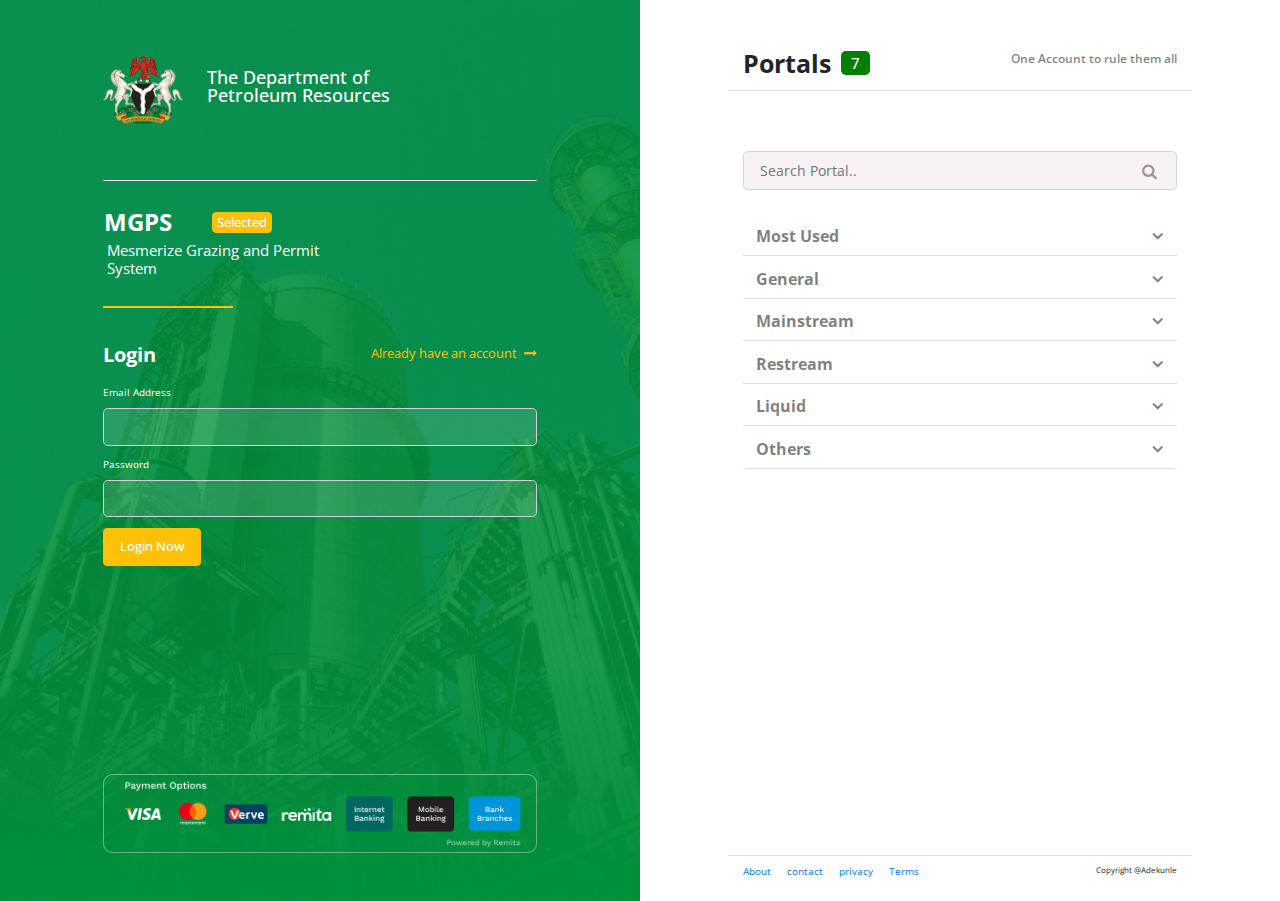
<file: SharpCodeProj2/index.html>
<!DOCTYPE html>
<html lang="en">
<head>
    <meta charset="UTF-8">
    <meta name="viewport" content="width=device-width, initial-scale=1.0">
    <title>Document</title>
       <!--Styles-->
       <link rel="stylesheet" href="css/bootstrap.min.css">
       <link rel="stylesheet" href="css/custom.css">

       <!--Fonts-->
       <link href='https://fonts.googleapis.com/css?family=Open+Sans:400,600,700,800' rel='stylesheet' type='text/css'>
       <link href="fonts/font-awesome/css/font-awesome.min.css" rel="stylesheet" media="screen">
</head>
<body>
  <div class="container-fluid">
    <div class="row">
      <!--Left Section-->
      <div class="col-12" id="leftView">
        <div class="container px-4">
                 <!--Title Section-->
          <section id="left-title" class="d-flex align-items-center">
            <div class="container">
              <div class="row">
                  <div class="col d-flex align-items-center">
                      <img src="img/Logo.png" alt="" class="img-fluid">
                      <div class="mx-4 text-white d-flex align-items-center">
                          <h5 class="heading">The Department of <br>Petroleum Resources</h5>
                      </div>
                  </div>
              </div>
            </div>
          </section>
          <div class="container">
            <span class="section-divider-white"></span>
          </div>
          
          <!--End of Title-->
      
          <!--Content-->
          <section id="left-Content">
          <div class="container">
              <div class="row pb-4">
                  <div class="col">
                      <div class="row align-items-center">
                          <h4 class="mx-3 my-1"><strong>MGPS</strong></h4>
                          <button class="btn btn-warning text-white ml-4 py-0 px-1">Selected</button>
                      </div>
                      <div class="row mx-1">
                          <p class="fullMeaning">Mesmerize Grazing and Permit <br> System</p>
                      </div>
                      <div class="section-divider-small"></div>
                  </div>
              </div>
              <div class="row">
                  <div class="col">
                          <div class="row form-header py-2">
                              <div class="col">
                                  <div class="row">
                                      <div class="col-4 text-left"><strong>Login</strong></div>
                                      <a class="col-8 text-right text-warning">
                                        <small>Already have an account 
                                          <span class="ml-1 fa fa-long-arrow-right"></span>
                                        </small>
                                      </a>
                                  </div>
                              </div>
                          </div>
  
                          <div class="row form-content">
                              <div class="col">
                                  <label class="text-ExtraSmall" for="">Email Address</label>
                                  <div class="form-group">
                                      <input type="email" class="form-control form-control-lg" id = "email" />
                                  </div>
  
                                  <label class="text-ExtraSmall" for="">Password</label>
                                  <div class="form-group">
                                      <input type="password" id = "password" class="form-control form-control-lg" />
                                  </div>
  
                                  <div>
                                      <button type="submit" class="btn btn-warning text-white" id = "submit">
                                        Login Now
                                      </button>
                                  </div> 
                                  <p id="hide1"> Wrong Email/Password!</p> 
                                  <p id = "hide2">Fields can not be empty!</p>   
                              </div>
                          </div>
                  </div>
              </div>
          </div>
          </section>
          <!--End of Content-->

        <!--Footer-->
          <section id="left-footer">
          <div class="container">
              <div class="row py-2">
                  <div class="col d-flex justify-content-center">
                      <img src="img/remitta.png" alt="" class="img-fluid">
                  </div>
              </div>
          </div>
          </section>
          <!--End of footer-->
        </div>
      </div>
      <!--End of left Section-->

      <!--Right Section-->
      <div class="col-12" id="rightView">
        <div class="container px-4">
          <!--Title Section-->
          <section id="right-title">
          <div class="container pt-5 pb-1">
            <div class="row align-items-center">
              <div class="col-4 d-flex">
                <h3 class="portals">Portals</h3>
                <h5 class="align-self-center" id="number">7</h5>
              </div>
              <div class="col-8">
                <p class="text-right">One Account to rule them all</p>
              </div>
            </div>
          </div>
          <div class="section-divider"></div>
          </section>
        <!--End of Title-->
    
          <!--Content-->
          <section id="right-content">
          <div class="container py-3">
          <!--Search Section-->
            <div class="row">
              <div class="col">

                <div id="search">
                  <div class="form-group">
                    <input class="form-control form-control-lg" type="search" placeholder="Search Portal..">
                    <span class="fa fa-search"></span>
                  </div>
                  
                  <!--Option Fields-->
                  <div class="search-select">
                    <div class="default-option" id="title2">
                      <p class="search-option-title">No Result found</p>
                    </div>
                    <div class="search-option" id="title2" data-link="http://www.google.com">
                      <h4 class="search-option-title">OTISP</h4>
                      <p class="search-option-details">
                        Agriculture industry service portal
                      </p>
                    </div>
                    <div class="search-option" id="title3" data-link="#">
                      <h4 class="search-option-title">title3</h4>
                      <p class="search-option-details">description3</p>
                    </div>
                    <div class="search-option bg-" id="title4" data-link="#">
                      <h4 class="search-option-title">title4</h4>
                      <p class="search-option-details">description4</p>
                    </div>
                    <div class="search-option" id="title5" data-link="#">
                      <h4 class="search-option-title">title5</h4>
                      <p class="search-option-details">description5</p>
                    </div>
                  </div>
                </div>
              </div>
            </div>
          <!--End of Search-->
    
          <div id="accordionSection" class="accordion py-4">
            <!-- Accordion item 1 -->
            <div class="card">
                <div id="headingOne" class="bg-white border-0">
                    <h2 class="mb-0">
                        <button type="button" data-toggle="collapse" data-target="#collapseOne" aria-expanded="false" 
                        aria-controls="collapseOne" class="btn collapsed collapsible-link header">
                          Most Used
                        </button>
                    </h2>
                </div>
                <div id="collapseOne" aria-labelledby="headingOne" data-parent="#accordionSection" class="collapse container">
                    <div class="row accordionContent">
                      <!-- SmallerCard Designs -->
                      <div class="row smaller-card" data-status="Active">
                        <div class="col-10">
                            <div class="smaller-card-title">Title1</div>
                            <div class="smaller-card-details">Content is placed here</div>
                        </div>
                        <div class="col-2 check-icon px-0">
                            <span class="fa fa-check text-white rounded-circle bg-success pr-0 pl-0.7"></span>
                        </div>
                      </div>
                      <div class="row smaller-card" data-Status="inActive">
                        <div class="col-10">
                          <div class="smaller-card-title">Title1</div>
                          <div class="smaller-card-details">Content is placed here</div>
                        </div>
                        <div class="col-2 check-icon px-0">
                          <span class="fa fa-check text-white rounded-circle bg-success p-0"></span>
                        </div>
                      </div>
                    </div>
                </div>
            </div>
            <!-- End -->
    
            <!-- Accordion item 2 -->
            <div class="card">
                <div id="headingTwo" class="bg-white border-0">
                    <h2 class="mb-0">
                        <button type="button" data-toggle="collapse" data-target="#collapseTwo" aria-expanded="false" 
                        aria-controls="collapseTwo" class="btn collapsed collapsible-link header">
                          General
                        </button>
                    </h2>
                </div>
                <div id="collapseTwo" aria-labelledby="headingTwo" data-parent="#accordionSection" class="collapse container">
                  <div class="row accordionContent">
                    <div class="row smaller-card" data-status="Active">
                      <div class="col-10">
                          <div class="smaller-card-title">Title1</div>
                          <div class="smaller-card-details">Content is placed here</div>
                      </div>
                      <div class="col-2 check-icon px-0">
                          <span class="fa fa-check text-white rounded-circle bg-success p-0.5"></span>
                      </div>
                    </div>
                    <div class="row smaller-card" data-Status="inActive">
                      <div class="col-10">
                        <div class="smaller-card-title">Title1</div>
                        <div class="smaller-card-details">Content is placed here</div>
                      </div>
                      <div class="col-2 check-icon px-0">
                        <span class="fa fa-check text-white rounded-circle bg-success p-0.5"></span>
                      </div>
                    </div>
                    <div class="row smaller-card" data-Status="inActive">
                      <div class="col-10">
                        <div class="smaller-card-title">Title1</div>
                        <div class="smaller-card-details">Content is placed here</div>
                      </div>
                      <div class="col-2 check-icon px-0">
                        <span class="fa fa-check text-white rounded-circle bg-success p-0.5"></span>
                      </div>
                    </div>
                    <div class="row smaller-card" data-Status="inActive">
                      <div class="col-10">
                        <div class="smaller-card-title">Title1</div>
                        <div class="smaller-card-details">Content is placed here</div>
                      </div>
                      <div class="col-2 check-icon px-0">
                        <span class="fa fa-check text-white rounded-circle bg-success p-0.5"></span>
                      </div>
                    </div>
                  </div>
                </div>
            </div>
            <!-- End -->
    
            <!-- Accordion item 3 -->
            <div class="card">
                <div id="headingThree" class="bg-white border-0">
                    <h2 class="mb-0">
                        <button type="button" data-toggle="collapse" data-target="#collapseThree" aria-expanded="false" 
                        aria-controls="collapseThree" class="btn collapsed collapsible-link header">
                          Mainstream
                        </button>
                    </h2>
                </div>
                <div id="collapseThree" aria-labelledby="headingThree" data-parent="#accordionSection" class="collapse container">
                    <div class="accordionContent card-body p-2">
                          <p class="font-weight-light m-0">
                            Anim pariatur cliche reprehenderit, enim eiusmod high life accusamus terry richardson ad squid.
                            3 wolf moon officia aute, non cupidatat skateboard dolor brunch. Food truck quinoa nesciunt laborum eiusmod. Brunch 3 wolf moon tempor, 
                            sunt aliqua put a bird on it squid single-origin coffee nulla assumenda shoreditch et.
                          </p>
                    </div>
                </div>
            </div>
            <!-- End -->

            <!-- Accordion item 4 -->
            <div class="card">
              <div id="headingFour" class="bg-white border-0">
                  <h2 class="mb-0">
                      <button type="button" data-toggle="collapse" data-target="#collapseFour" aria-expanded="false" 
                      aria-controls="collapseThree" class="btn collapsed collapsible-link header">
                        Restream
                      </button>
                  </h2>
              </div>
              <div id="collapseFour" aria-labelledby="headingFour" data-parent="#accordionSection" class="collapse container">
                    <div class="accordionContent card-body p-2">
                          <p class="font-weight-light m-0">
                            Anim pariatur cliche reprehenderit, enim eiusmod high life accusamus terry richardson ad squid.
                            3 wolf moon officia aute, non cupidatat skateboard dolor brunch. Food truck quinoa nesciunt laborum eiusmod. Brunch 3 wolf moon tempor, 
                            sunt aliqua put a bird on it squid single-origin coffee nulla assumenda shoreditch et.
                          </p>
                    </div>
              </div>
            </div>
            <!-- End -->

            <!-- Accordion item 5 -->
            <div class="card">
              <div id="headingFive" class="bg-white border-0">
                <h2 class="mb-0">
                    <button type="button" data-toggle="collapse" data-target="#collapseFive" aria-expanded="false" 
                    aria-controls="collapseThree" class="btn collapsed collapsible-link header">
                      Liquid
                    </button>
                </h2>
              </div>
              <div id="collapseFive" aria-labelledby="headingFive" data-parent="#accordionSection" class="collapse container">
                <div class="accordionContent card-body p-2">
                    <p class="font-weight-light m-0">
                        Anim pariatur cliche reprehenderit, enim eiusmod high life accusamus terry richardson ad squid. 
                        3 wolf moon officia aute, non cupidatat skateboard dolor brunch. Food truck quinoa nesciunt laborum 
                        eiusmod. Brunch 3 wolf moon tempor, sunt aliqua put a bird on it squid single-origin coffee nulla assumenda shoreditch et.
                    </p>
                </div>
              </div>
            </div>
            <!-- End -->

            <!-- Accordion item 6 -->
            <div class="card">
              <div id="headingSix" class="bg-white border-0">
                <h2 class="mb-0">
                    <button type="button" data-toggle="collapse" data-target="#collapseSix" aria-expanded="false" 
                    aria-controls="collapseThree" class="btn collapsed collapsible-link header">
                        Others
                    </button>
                </h2>
              </div>
              <div id="collapseSix" aria-labelledby="headingSix" data-parent="#accordionSection" class="collapse container">
                <div class="accordionContent card-body p-2">
                    <p class="font-weight-light m-0">
                        Anim pariatur cliche reprehenderit, enim eiusmod high life accusamus terry richardson ad squid. 
                        3 wolf moon officia aute, non cupidatat skateboard dolor brunch. Food truck quinoa nesciunt laborum eiusmod. Brunch 3 wolf moon tempor,
                        sunt aliqua put a bird on it squid single-origin coffee nulla assumenda shoreditch et.
                  </p>
                </div>
              </div>
            </div>
            <!-- End -->
    
          </div><!-- End -->
          </div>
          </section>
          <!--End of Content-->
      
          <!--Footer-->
          <section id="right-footer">
          <div class="section-divider"></div>
          <div class="container">
            <div class="row">
              <div class="col-8">
                <ul class="nav align-items-center">
                  <li class="nav-item">
                    <a href="#" class="nav-link">About</a>
                  </li>
                  <li class="nav-item">
                    <a href="#" class="nav-link">contact</a>
                  </li>
                  <li class="nav-item">
                    <a href="#" class="nav-link">privacy</a>
                  </li>
                  <li class="nav-item">
                    <a href="#" class="nav-link">Terms</a>
                  </li>
                </ul>
              </div>
              <div class="col-4">
                <p class="text-right my-2 text-ExtraSmall">Copyright @Adekunle</p>
              </div>
            </div>
          </div>
          </section>
          <!--End of footer-->
        </div>
      </div>
      <!--End of Right Section-->
    </div>
  </div>
</body>
<script src="js/jquery-3.5.1.min.js"></script>
<script src="js/bootstrap.bundle.min.js"></script>
<script src="js/custom.js"></script>
</html>
</file>
<file: SharpCodeProj2/css/custom.css>
/*********************************************************
	TABLE OF CONTENTS
	1. leftView
	2. left-title Section
	3. left-Content Section
	4. left-footer Section
	5. RightView
  6. Right-title Section
  7. Right-Content Section
  8. Right-footer Section
**********************************************************/

html,
body {
  font-family: "Open Sans", sans-serif;
  height: 100%;
  text-rendering: optimizeLegibility;
  -webkit-font-smoothing: antialiased;
}

/* ----------- ------------LeftView----------------------------- */
#leftView {
  font-size: 16px;
  min-height: 100vh;
  background: url(../img/Left_image.png) center/cover no-repeat;
}

/* for smaller phones */
@media only screen and (max-width: 767px) {
  #leftView {
    padding: 0% !important;
  }
}

/* for tablets */
@media only screen and (min-width: 768px) and (orientation: portrait) {
  #leftView {
    padding: 0 10% !important;
  }
}

/* for Laptops */
@media only screen and (orientation: landscape) and (min-width: 768px) {
  #leftView {
    max-width: 50% !important;
  }
  #leftView {
    padding: 0 5% !important;
  }
}

/* ----------- ------------Left-Title----------------------------- */

#leftView #left-title {
  min-height: 20vh;
}
#left-title img {
  height: 85%;
}
#left-title .heading {
  font-size: 18px;
  line-height: 1;
}
.section-divider-white {
  display: block;
  width: 100%;
  margin: auto;
  border-bottom: 1px solid white;
}

/* for smaller phones */
@media only screen and (max-width: 767px) {
  #left-title .heading {
    font-size: 15px !important;
  }
  #left-title img {
    height: 70%;
  }
}

/* for tablets */
@media only screen and (min-width: 768px) and (orientation: portrait) {
  #left-title .heading {
    font-size: 26px !important;
    line-height: 1.2;
    letter-spacing: 1;
  }
  #left-title img {
    height: 90% !important;
  }
}

/* ----------- ------------LeftContent----------------------------- */

#left-Content {
  min-height: 65vh;
  padding: 5% 0;
  color: white;
}
#left-Content .btn {
  font-size: 10px;
}
#left-Content .fullMeaning {
  font-size: 15px;
  line-height: 1.2;
}
#left-Content .section-divider-small {
  display: block;
  margin-top: 3%;
  width: 30%;
  border-bottom: 2px solid #ffc107;
}
#left-Content .form-header .text-left {
  font-size: 20px;
}
#left-Content label {
  font-size: 10px;
}
#left-Content .form-control {
  font-size: 13px;
}
#left-Content .form-group {
  margin-bottom: 1% !important;
}
#leftView input {
  background-color: rgba(255, 255, 255, 0.125);
  border: 1px thin white;
  color: white;
}

#leftView input::placeholder {
  color: white;
}

#left-Content .btn {
  font-size: 13px;
  margin: 1.5% 0;
  padding: 8px 16px;
  font-weight: 500;
}
/* for tablets */
@media only screen and (min-width: 768px) and (orientation: portrait) {
  #left-Content .fullMeaning {
    letter-spacing: 2;
    font-size: 18px;
  }
  #left-Content label {
    font-size: 13px;
  }
  #left-Content .form-control {
    font-size: 16px;
  }
}

/*for smaller Phones */
@media only screen and (max-width: 767px) {
  #left-Content .fullMeaning {
    font-size: 13px;
  }
  #left-Content label {
    font-size: 11px;
  }
}

/* ----------- ------------LeftFooter----------------------------- */
#left-footer {
  min-height: 15vh;
}

/* ----------- ------------RightView----------------------------- */

#rightView {
  min-height: 100vh;
}

/* for smaller phones */
@media only screen and (max-width: 767px) {
  #rightView {
    padding: 0% !important;
  }
}

/* for tablets */
@media only screen and (min-width: 768px) and (orientation: portrait) {
  #rightView {
    padding: 0 10% !important;
  }
}

/* for Laptops */
@media only screen and (orientation: landscape) and (min-width: 768px) {
  #rightView {
    max-width: 50% !important;
  }
  #rightView {
    padding: 0 5% !important;
  }
}

/* ----------- ------------RightTitle----------------------------- */
#right-title {
  min-height: 15vh;
}
#right-title .portals {
  font-size: 25px;
  font-weight: bold;
}
#right-title #number {
  font-size: 15px;
  padding: 3px 10px;
  background-color: green;
  margin-left: 10px;
  border-radius: 0.3rem;
  color: white;
}
#right-title .text-right {
  font-size: 12px;
  font-weight: 600;
  color: rgba(0, 0, 0, 0.5);
}
.section-divider {
  display: block;
  width: 100%;
  margin: auto;
  border-bottom: 1px solid rgba(0, 0, 0, 0.125);
}

/* smaller-Phones */
@media only screen and (max-width: 767px) {
  #right-title .portals {
    font-size: 19px;
  }
  #right-title .text-right {
    font-size: 10px;
  }
}

/* for tablets */
@media only screen and (min-width: 768px) and (orientation: portrait) {
  #right-title .portals {
    letter-spacing: 1.5;
  }
  #right-title .text-right {
    font-size: 13px;
  }
}

/* ----------- ------------RightContent----------------------------- */
#right-content {
  height: 80vh;
  overflow-x: hidden;
  overflow-y: auto;
}

/* Styling for CustomSearch */
#search .form-group {
  margin-bottom: 0px !important;
  position: relative;
}

#search input[type="search"] {
  font-size: 14px;
  background-color: rgb(248, 242, 242);
}

#search .form-group .fa-search {
  position: absolute;
  top: 30%;
  left: 92%;
  color: rgba(0, 0, 0, 0.4);
}

#search .search-select {
  display: none;
  position: absolute;
  max-height: 70vh;
  overflow-y: auto;
  border-radius: 0.4rem;
  border: 1px solid rgba(0, 0, 0, 0.125);
  background-color: white;
  top: 105%;
  left: auto;
  z-index: 99;
}
.search-select .search-option,
.search-select .default-option {
  padding: 5px 15px;
  border-bottom: 1px solid rgba(0, 0, 0, 0.125);
}
.search-select .search-option:hover,
.search-select .search-option:focus {
  background-color: rgb(223, 219, 219);
}

.search-option .search-option-title {
  font-size: 16px !important;
  padding: 0px !important;
  margin: 0px !important;
  font-weight: bold;
}
.search-option .search-option-details {
  font-size: 12px !important;
  padding: 0px !important;
  margin: 0px !important;
}

/* Styling for Accordion */
.btn.collapsible-link:focus {
  box-shadow: none !important;
}
.accordion > .card {
  border-left: none !important;
  border-right: none !important;
}
.accordion > .card:first-child {
  border-top: none;
}
.accordion > .card .header {
  font-weight: bold !important;
  color: rgba(0, 0, 0, 0.5);
}

.collapsible-link {
  width: 100%;
  position: relative;
  text-align: left;
}

.collapsible-link::before {
  content: "\f107";
  position: absolute;
  top: 50%;
  right: 0.8rem;
  transform: translateY(-50%);
  display: block;
  font-family: "FontAwesome";
  font-size: 1.1rem;
}

.collapsible-link[aria-expanded="true"]::before {
  content: "\f106";
}

.btn.collapsible-link:focus {
  box-shadow: none !important;
}

/* styling for Cards */
.smaller-card {
  border: 1px solid rgba(0, 0, 0, 0.125);
  height: 100px;
  width: 30%;
  margin-left: 1.66%;
  margin-right: 1.66%;
  box-shadow: 0 2px 5px 2px rgba(0, 0, 0, 0.05);
  border-radius: 0.5rem;
  margin-bottom: 10px;
}
.smaller-card-title {
  font-weight: bold;
  font-size: 13px;
  margin-top: 25%;
}
.smaller-card-details {
  font-size: 10px;
  color: rgba(0, 0, 0, 0.4);
  margin-top: 10%;
}
.smaller-card .check-icon {
  display: none;
}
#hide1 {
  border: 1px solid red;
  color: red;
  padding: 10px;
}
#hide2 {
  border: 1px solid red;
  color: red;
  padding: 10px;
}

@media only screen and (max-device-width: 769px) {
  .smaller-card {
    border: 1px solid rgba(0, 0, 0, 0.125);
    height: 100px;
    width: 42%;
    margin-left: 4%;
    margin-right: 4%;
    box-shadow: 0 2px 5px 2px rgba(0, 0, 0, 0.05);
    border-radius: 0.5rem;
    margin-bottom: 10px;
  }
}

/* ----------- ------------RightFooter----------------------------- */
#right-footer {
  min-height: 5vh;
  width: 100%;
  margin: auto;
}
#right-footer .nav-link {
  font-size: 10px;
  padding-left: 0px;
}
#right-footer .text-right {
  font-size: 8px;
}

/* #leftView{
  font-size:16px;
  font-family: 'Open Sans', sans-serif;
  
  color:white;
}
#left-title img{
  height:90%;
}
#left-title heading{

}

#left-Content .container{
  padding-top:5%;
}

#leftView input{
  background-color:rgba(255,255,255,.125);
  border:1px thin white;
  color:white;
}

#leftView input::placeholder{
  color:white;
}
  #left-title{
    height:20vh;
    overflow: hidden;
  }
  #left-Content{
    height:65vh;
    overflow: hidden;
  }
  #left-footer{
    height:15vh;
    overflow: hidden;
  }
  #right-title{
    height:15vh;
  }
  #right-content{
    height:80vh;
    overflow-x:hidden;
    overflow-y:auto;
  }
  #right-footer{
    height:5vh;
  }


#number{
 padding:1px 10px;
 background-color: green;
 margin-left:10px;
 border-radius: 0.3rem;
 color:white;
}
#search .input{
 margin-bottom: 0px !important;
 position:relative;
}

.input span.fa-search{
  position:absolute;
  top:30%;
  left:92%;
  color: rgba(0,0,0,.4);
}

#search input[type="search"]{
 font-size: 14px;
 background-color: rgb(248, 242, 242);
}

#search .search-select{
 display:none;
 position:absolute;
 max-height:70vh;
 overflow-y:auto;
 border-radius: 0.4rem;
 border:1px solid rgba(0,0,0,.125);
 background-color:white;
 top:105%;
 left: auto;
 z-index:99;
}
#search .search-select .default-option{
 display:none;
}
#search .search-select .search-option, #search .search-select .default-option{
 padding:5px 15px;
 border-bottom:1px solid rgba(0,0,0,.125);
}
#search .search-select .search-option:hover,#search .search-select .search-option:focus{
 background-color: rgb(223, 219, 219);
}

#search .search-option .search-option-title{
 font-size:16px !important;
 padding:0px !important;
 margin:0px !important;
 font-weight:bold;
}
#search .search-option .search-option-details{
 font-size:12px !important;
 padding:0px !important;
 margin: 0px !important
}


.collapsible-link {
  width: 100%;
  position: relative;
  text-align: left;
}

.collapsible-link::before {
  content: '\f107';
  position: absolute;
  top: 50%;
  right: 0.8rem;
  transform: translateY(-50%);
  display: block;
  font-family: 'FontAwesome';
  font-size: 1.1rem;
}

.collapsible-link[aria-expanded='true']::before {
  content: '\f106'; 
}

.btn.collapsible-link:focus{
  box-shadow: none !important;
}
.accordion>.card{
  border-left: none !important;
  border-right: none !important;
}
.accordion>.card:first-child{
  border-top:none;
}
.accordion>.card .header{
  font-weight:bold!important;
  color:rgba(0,0,0,0.5);
}
.section-divider{
  display:block;
  width:100%;
  margin:auto;
  border-bottom: 1px solid rgba(0,0,0,.125);
}
.section-divider-white{
  display:block;
  width:92%;
  margin:auto;
  border-bottom: 1px solid white;
}
.section-divider-small{
  display:block;
  padding:1% 0 !important;
  width:30%;
  border-bottom:2px solid #ffc107;
}

.right-footer{
  width:100%;
  margin:auto
}

.smaller-card{
    border: 1px solid rgba(0,0,0,.125);
    height:105px;
    width:30%;
    margin-left:1.66%;
    margin-right: 1.66%;
    box-shadow: 0 2px 5px 2px rgba(0,0,0,.05);
    border-radius: 0.5rem;
    margin-bottom:10px;
}
.smaller-card-title{
 font-weight:bold;
 font-size:13px;
 margin-top: 30%;
}
.smaller-card-details{
  font-size: 10px;
  color:rgba(0,0,0,.4);
  margin-top:10%;
}
.text-small{
  font-size:12px;
}
.text-ExtraSmall{
  font-size:10px;
}
.nav-link{
  padding-left:0;
}

.accordion .smaller-card .check-icon{
  display:none;
}


@media only screen
and (max-device-width:500px)
{
  #rightView .container{
    padding-right:4% !important;
    padding-left:4% !important;
  }
  #leftView{
    padding:0!important;
  }
  #rightView{
    padding:0!important;
  }
  #left-title img{
    height:60%;
  }
  #left-title .body{
    padding:2% 0!important;
  }
  #left-title h5{
    font-size:18px;
  }
  .smaller-card{
    width:45%!important;
  }
}

@media only screen
and (max-device-width:329px){
  #left-title img{
    height:50%;
  }
  #left-title .heading{
    font-size:10px;
  }
}

 */
</file>
